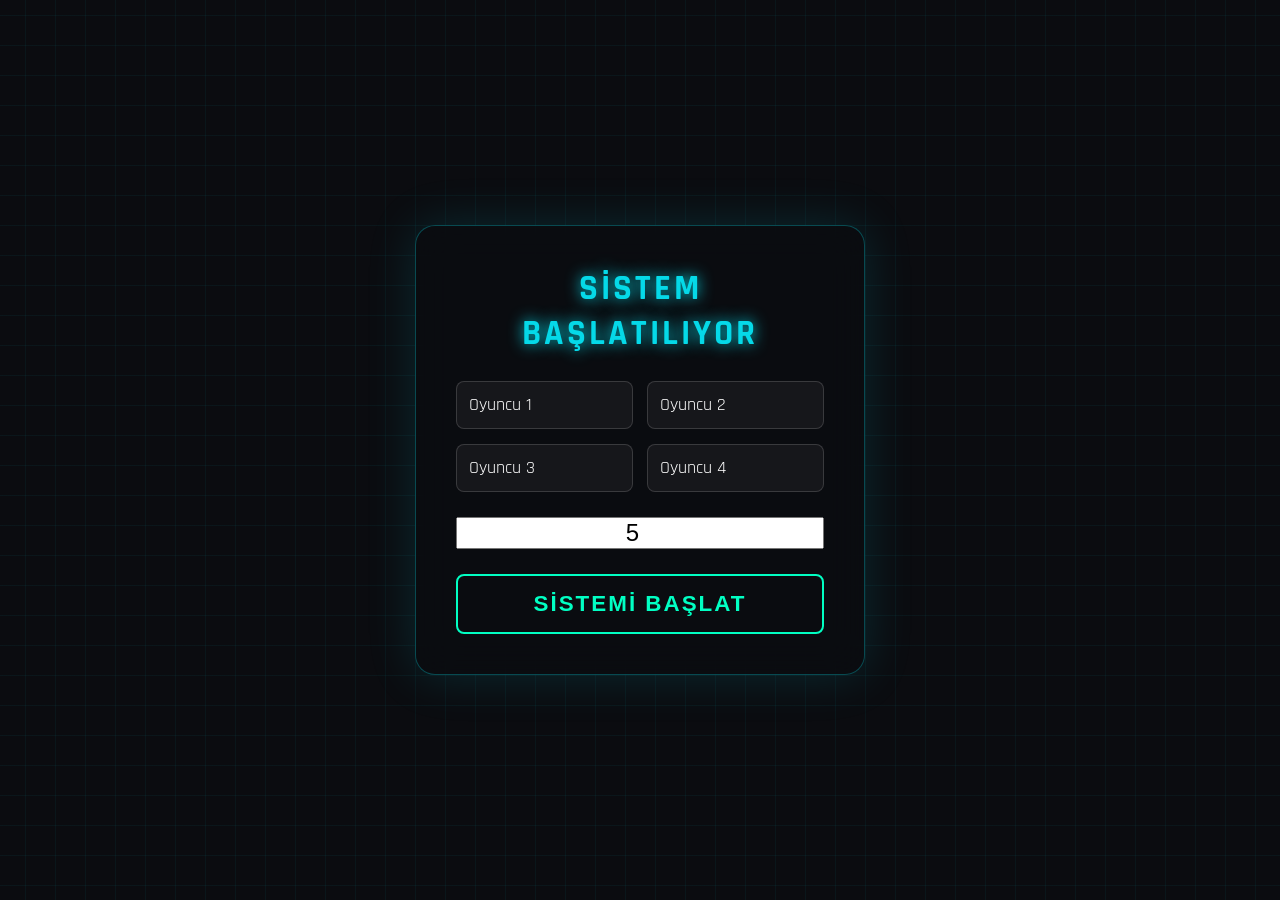
<file: index.html.html>
<!DOCTYPE html>
<html lang="tr">
<head>
    <meta charset="UTF-8">
    <meta name="viewport" content="width=device-width, initial-scale=1.0">
    <title>Gelişmiş Fütüristik Oyuncu Sayacı - Uzay Modu</title>
    <link href="https://fonts.googleapis.com/css2?family=Rajdhani:wght@600&family=Share+Tech+Mono&display=swap" rel="stylesheet">
    
    <style>
        /* =========================================
           CSS TASARIM VE ANİMASYONLAR
           ========================================= */
        :root {
            --p1-color: #ff2a6d; /* Neon Pembe */
            --p2-color: #05d9e8; /* Neon Mavi */
            --p3-color: #01ffc3; /* Neon Yeşil */
            --p4-color: #f1c40f; /* Neon Sarı */
            --bg-color: #0b0c10;
        }

        * { 
            box-sizing: border-box; 
            margin: 0; 
            padding: 0; 
            user-select: none; 
        }

        body, html { 
            width: 100%; 
            height: 100%; 
            overflow: hidden; 
            background-color: var(--bg-color);
            /* Arka plan Ay görseli ve siber ızgara eklendi */
            background-image: 
                linear-gradient(rgba(5, 217, 232, 0.05) 1px, transparent 1px),
                linear-gradient(90deg, rgba(5, 217, 232, 0.05) 1px, transparent 1px),
                url('https://images.unsplash.com/photo-1522030299830-16b8d3d049fe?auto=format&fit=crop&w=1920&q=80');
            background-size: 30px 30px, 30px 30px, cover;
            background-position: center, center, center;
            background-attachment: fixed;
            font-family: 'Rajdhani', sans-serif;
            color: #fff;
        }

        /* Giriş ve Sonuç Panelleri */
        #setup, #results {
            position: absolute;
            top: 50%; left: 50%;
            transform: translate(-50%, -50%);
            background: rgba(11, 12, 16, 0.75);
            backdrop-filter: blur(20px);
            padding: 40px;
            border-radius: 20px;
            border: 1px solid rgba(5, 217, 232, 0.3);
            text-align: center;
            z-index: 100;
            box-shadow: 0 0 50px rgba(5, 217, 232, 0.15);
            width: 90%;
            max-width: 450px;
        }

        #setup h2, #winner-title {
            margin-bottom: 25px;
            font-size: 2.2rem;
            letter-spacing: 3px;
            color: var(--p2-color);
            text-transform: uppercase;
            text-shadow: 0 0 15px var(--p2-color);
        }

        #winner-title {
            color: var(--p3-color);
            text-shadow: 0 0 20px var(--p3-color);
            animation: pulse 1.5s infinite;
        }

        .input-group {
            display: flex;
            justify-content: space-between;
            margin-bottom: 15px;
        }

        .input-group input {
            width: 48%;
            background: rgba(255, 255, 255, 0.05);
            border: 1px solid rgba(255, 255, 255, 0.15);
            color: white;
            padding: 12px;
            border-radius: 8px;
            font-family: 'Rajdhani', sans-serif;
            font-size: 1.1rem;
            outline: none;
            transition: 0.3s;
        }

        .input-group input:focus {
            border-color: var(--p2-color);
            box-shadow: 0 0 10px rgba(5, 217, 232, 0.3);
        }

        .setup-time {
            width: 100% !important;
            text-align: center;
            font-size: 1.5rem !important;
            margin-top: 10px;
        }

        button.start-btn, button.restart-btn {
            margin-top: 25px;
            width: 100%;
            padding: 15px;
            background: transparent;
            border: 2px solid var(--p3-color);
            color: var(--p3-color);
            font-size: 1.4rem;
            font-weight: bold;
            border-radius: 8px;
            cursor: pointer;
            transition: all 0.3s ease;
            text-transform: uppercase;
            letter-spacing: 2px;
        }

        button.start-btn:hover, button.restart-btn:hover {
            background: var(--p3-color);
            color: #000;
            box-shadow: 0 0 20px var(--p3-color);
        }

        /* 4'lü Izgara Oyun Alanı */
        .container {
            display: grid;
            grid-template-columns: 1fr 1fr;
            grid-template-rows: 1fr 1fr;
            width: 100vw;
            height: 100vh;
            gap: 6px; 
            /* Arka plan resminin görünmesi için siyahlık şeffaflaştırıldı */
            background: rgba(0, 0, 0, 0.4); 
        }

        .player-box {
            position: relative;
            display: flex;
            flex-direction: column;
            justify-content: center;
            align-items: center;
            /* Cam efekti (Glassmorphism) eklendi */
            background: rgba(11, 12, 16, 0.4);
            backdrop-filter: blur(8px);
            cursor: pointer;
            overflow: hidden;
            transition: all 0.4s ease;
            opacity: 0.25;
            filter: grayscale(90%);
        }

        .fill-bg {
            position: absolute;
            bottom: 0; left: 0;
            width: 100%;
            height: 100%;
            z-index: 0;
            transition: height 0.1s linear;
        }

        #p1 .fill-bg { background: linear-gradient(to top, rgba(255, 42, 109, 0.35), transparent); }
        #p2 .fill-bg { background: linear-gradient(to top, rgba(5, 217, 232, 0.35), transparent); }
        #p3 .fill-bg { background: linear-gradient(to top, rgba(1, 255, 195, 0.35), transparent); }
        #p4 .fill-bg { background: linear-gradient(to top, rgba(241, 196, 15, 0.35), transparent); }

        /* Elenme Karartma Katmanı */
        .status-overlay {
            position: absolute;
            top: 0; left: 0; width: 100%; height: 100%;
            background: rgba(0,0,0,0);
            z-index: 2;
            display: flex;
            justify-content: center;
            align-items: center;
            font-size: 3rem;
            font-weight: bold;
            letter-spacing: 5px;
            color: #ff0055;
            text-shadow: 0 0 15px #ff0055;
            transition: background 0.5s;
            pointer-events: none;
        }

        .content {
            position: relative;
            z-index: 1;
            text-align: center;
        }

        .name { 
            font-size: 2.2rem; 
            letter-spacing: 3px; 
            margin-bottom: 10px; 
            text-transform: uppercase;
        }

        .timer { 
            font-family: 'Share Tech Mono', monospace; 
            font-size: 6.5rem; 
            transition: color 0.3s;
        }

        /* Aktif Durum */
        .player-box.active {
            opacity: 1;
            filter: grayscale(0%);
            z-index: 5;
            background: rgba(11, 12, 16, 0.7); /* Aktifken biraz daha koyulaşsın ki yazı okunsun */
        }

        #p1.active { box-shadow: inset 0 0 60px rgba(255, 42, 109, 0.5); border: 2px solid var(--p1-color); }
        #p2.active { box-shadow: inset 0 0 60px rgba(5, 217, 232, 0.5); border: 2px solid var(--p2-color); }
        #p3.active { box-shadow: inset 0 0 60px rgba(1, 255, 195, 0.5); border: 2px solid var(--p3-color); }
        #p4.active { box-shadow: inset 0 0 60px rgba(241, 196, 15, 0.5); border: 2px solid var(--p4-color); }

        #p1.active .timer { color: var(--p1-color); text-shadow: 0 0 25px var(--p1-color); }
        #p2.active .timer { color: var(--p2-color); text-shadow: 0 0 25px var(--p2-color); }
        #p3.active .timer { color: var(--p3-color); text-shadow: 0 0 25px var(--p3-color); }
        #p4.active .timer { color: var(--p4-color); text-shadow: 0 0 25px var(--p4-color); }

        /* Elenmiş Durum */
        .player-box.eliminated {
            opacity: 0.15 !important;
            filter: grayscale(100%) blur(2px) !important;
            cursor: not-allowed;
        }
        .player-box.eliminated .status-overlay {
            background: rgba(11, 12, 16, 0.85);
        }

        /* Son 10 Saniye Animasyonu */
        @keyframes alert-pulse {
            0%, 100% { transform: scale(1); }
            50% { transform: scale(1.05); color: #ff0033; text-shadow: 0 0 30px #ff0033; }
        }
        .warning .timer {
            animation: alert-pulse 0.8s infinite;
        }

        /* Sıralama Tablosu Satırları */
        .leaderboard-item {
            display: flex;
            justify-content: space-between;
            padding: 12px 20px;
            margin: 10px 0;
            background: rgba(255, 255, 255, 0.05);
            border-left: 4px solid #fff;
            font-size: 1.3rem;
            border-radius: 4px;
            text-transform: uppercase;
        }
        .leaderboard-item.rank-1 { border-color: var(--p3-color); color: var(--p3-color); font-weight: bold; background: rgba(1, 255, 195, 0.1); }
        .leaderboard-item.rank-2 { border-color: var(--p2-color); }
        .leaderboard-item.rank-3 { border-color: var(--p4-color); }
        .leaderboard-item.rank-4 { border-color: var(--p1-color); opacity: 0.6; }

        @keyframes pulse {
            0%, 100% { transform: scale(1); opacity: 1; }
            50% { transform: scale(1.03); opacity: 0.8; }
        }
    </style>
</head>
<body>

    <div id="setup">
        <h2>Sistem Başlatılıyor</h2>
        
        <div class="input-group">
            <input type="text" id="name1" placeholder="1. Oyuncu" value="Oyuncu 1">
            <input type="text" id="name2" placeholder="2. Oyuncu" value="Oyuncu 2">
        </div>
        <div class="input-group">
            <input type="text" id="name3" placeholder="3. Oyuncu" value="Oyuncu 3">
            <input type="text" id="name4" placeholder="4. Oyuncu" value="Oyuncu 4">
        </div>
        
        <input type="number" id="duration" class="setup-time" placeholder="Dakika (Örn: 5)" value="5" min="1">
        
        <button class="start-btn" onclick="startApp()">Sistemi Başlat</button>
    </div>

    <div id="results" style="display: none;">
        <h1 id="winner-title">KAZANDINIZ!</h1>
        <div id="leaderboard-list">
            </div>
        <button class="restart-btn" onclick="location.reload()">Yeni Oyun Başlat</button>
    </div>

    <div class="container" style="display: none;" id="game-board">
        <div id="p1" class="player-box" onclick="nextTurn(1)">
            <div class="fill-bg" id="fill1"></div>
            <div class="status-overlay" id="status1"></div>
            <div class="content">
                <div class="name" id="label1">Oyuncu 1</div>
                <div class="timer" id="time1">00:00</div>
            </div>
        </div>
        <div id="p2" class="player-box" onclick="nextTurn(2)">
            <div class="fill-bg" id="fill2"></div>
            <div class="status-overlay" id="status2"></div>
            <div class="content">
                <div class="name" id="label2">Oyuncu 2</div>
                <div class="timer" id="time2">00:00</div>
            </div>
        </div>
        <div id="p3" class="player-box" onclick="nextTurn(3)">
            <div class="fill-bg" id="fill3"></div>
            <div class="status-overlay" id="status3"></div>
            <div class="content">
                <div class="name" id="label3">Oyuncu 3</div>
                <div class="timer" id="time3">00:00</div>
            </div>
        </div>
        <div id="p4" class="player-box" onclick="nextTurn(4)">
            <div class="fill-bg" id="fill4"></div>
            <div class="status-overlay" id="status4"></div>
            <div class="content">
                <div class="name" id="label4">Oyuncu 4</div>
                <div class="timer" id="time4">00:00</div>
            </div>
        </div>
    </div>

    <script>
        /* =========================================
           JAVASCRIPT OYUN MANTIĞI VE DÖNGÜSÜ
           ========================================= */
        const players = [
            { id: 1, name: "", msLeft: 0, totalMs: 0, isEliminated: false },
            { id: 2, name: "", msLeft: 0, totalMs: 0, isEliminated: false },
            { id: 3, name: "", msLeft: 0, totalMs: 0, isEliminated: false },
            { id: 4, name: "", msLeft: 0, totalMs: 0, isEliminated: false }
        ];

        let activePlayerIndex = null;
        let lastTime = 0;
        let animationFrameId = null;
        let isGameRunning = false;
        let eliminationOrder = [];

        function startApp() {
            const dk = parseFloat(document.getElementById('duration').value);
            if(isNaN(dk) || dk <= 0) return alert("Lütfen geçerli bir süre girin!");

            const totalMs = dk * 60 * 1000;
            eliminationOrder = []; 

            for(let i = 0; i < 4; i++) {
                const nameInput = document.getElementById(`name${i+1}`).value || `Oyuncu ${i+1}`;
                players[i].name = nameInput;
                players[i].msLeft = totalMs;
                players[i].totalMs = totalMs;
                players[i].isEliminated = false;
                
                document.getElementById(`label${i+1}`).innerText = nameInput;
                document.getElementById(`status${i+1}`).innerText = "";
                document.getElementById(`p${i+1}`).classList.remove('eliminated', 'active', 'warning');
                updateDisplay(i);
            }

            document.getElementById('setup').style.display = 'none';
            document.getElementById('game-board').style.display = 'grid';

            activePlayerIndex = 0; 
            document.getElementById('p1').classList.add('active');
            isGameRunning = true;
            lastTime = Date.now();
            
            animationFrameId = requestAnimationFrame(gameLoop);
        }

        function gameLoop() {
            if (!isGameRunning) return;

            const now = Date.now();
            const deltaTime = now - lastTime;
            lastTime = now;

            if (activePlayerIndex !== null) {
                let p = players[activePlayerIndex];
                p.msLeft -= deltaTime;

                if (p.msLeft <= 0) {
                    p.msLeft = 0;
                    p.isEliminated = true;
                    updateDisplay(activePlayerIndex);
                    
                    eliminationOrder.push(p);
                    
                    const currentBox = document.getElementById(`p${activePlayerIndex+1}`);
                    currentBox.classList.remove('active', 'warning');
                    currentBox.classList.add('eliminated');
                    document.getElementById(`status${activePlayerIndex+1}`).innerText = "ELENDİ";

                    const survivors = players.filter(pl => !pl.isEliminated);
                    
                    if (survivors.length === 1) {
                        eliminationOrder.push(survivors[0]); 
                        isGameRunning = false;
                        showLeaderboard(survivors[0]);
                        return; 
                    } else {
                        switchToNextAlivePlayer();
                    }
                } else {
                    updateDisplay(activePlayerIndex);
                }
            }

            animationFrameId = requestAnimationFrame(gameLoop);
        }

        function updateDisplay(index) {
            const p = players[index];
            const timeElement = document.getElementById(`time${index+1}`);
            const boxElement = document.getElementById(`p${index+1}`);
            const fillElement = document.getElementById(`fill${index+1}`);

            const totalSeconds = Math.ceil(p.msLeft / 1000);
            let m = Math.floor(totalSeconds / 60);
            let s = totalSeconds % 60;
            
            m = m < 10 ? "0" + m : m;
            s = s < 10 ? "0" + s : s;
            
            timeElement.innerText = `${m}:${s}`;

            const percent = (p.msLeft / p.totalMs) * 100;
            fillElement.style.height = `${percent}%`;

            if (totalSeconds <= 10 && totalSeconds > 0 && !p.isEliminated) {
                boxElement.classList.add('warning');
            } else {
                boxElement.classList.remove('warning');
            }
        }

        function nextTurn(clickedPlayerId) {
            if (!isGameRunning) return;

            const clickedIndex = clickedPlayerId - 1;

            if (clickedIndex === activePlayerIndex && !players[clickedIndex].isEliminated) {
                document.getElementById(`p${activePlayerIndex+1}`).classList.remove('active');
                switchToNextAlivePlayer();
            }
        }

        function switchToNextAlivePlayer() {
            let attempts = 0;
            do {
                activePlayerIndex = (activePlayerIndex + 1) % 4;
                attempts++;
            } while (players[activePlayerIndex].isEliminated && attempts < 4);

            if (!players[activePlayerIndex].isEliminated) {
                document.getElementById(`p${activePlayerIndex+1}`).classList.add('active');
                lastTime = Date.now();
            }
        }

        function showLeaderboard(winner) {
            cancelAnimationFrame(animationFrameId);
            document.getElementById('game-board').style.display = 'none';
            
            const resultsDiv = document.getElementById('results');
            const listDiv = document.getElementById('leaderboard-list');
            
            document.getElementById('winner-title').innerText = `🏆 KAZANAN: ${winner.name}`;
            listDiv.innerHTML = ""; 

            const finalRankings = [...eliminationOrder].reverse();

            finalRankings.forEach((player, index) => {
                const rank = index + 1;
                const item = document.createElement('div');
                item.className = `leaderboard-item rank-${rank}`;
                
                let timeInfo = "SÜRE BİTTİ";
                if (rank === 1) {
                    const totalSeconds = Math.ceil(player.msLeft / 1000);
                    let m = Math.floor(totalSeconds / 60);
                    let s = totalSeconds % 60;
                    timeInfo = `KALAN SÜRE: ${m < 10 ? "0" + m : m}:${s < 10 ? "0" + s : s}`;
                }

                item.innerHTML = `<span>#${rank} ${player.name}</span> <span>${timeInfo}</span>`;
                listDiv.appendChild(item);
            });

            resultsDiv.style.display = 'block';
        }
    </script>
</body>
</html>
</file>
